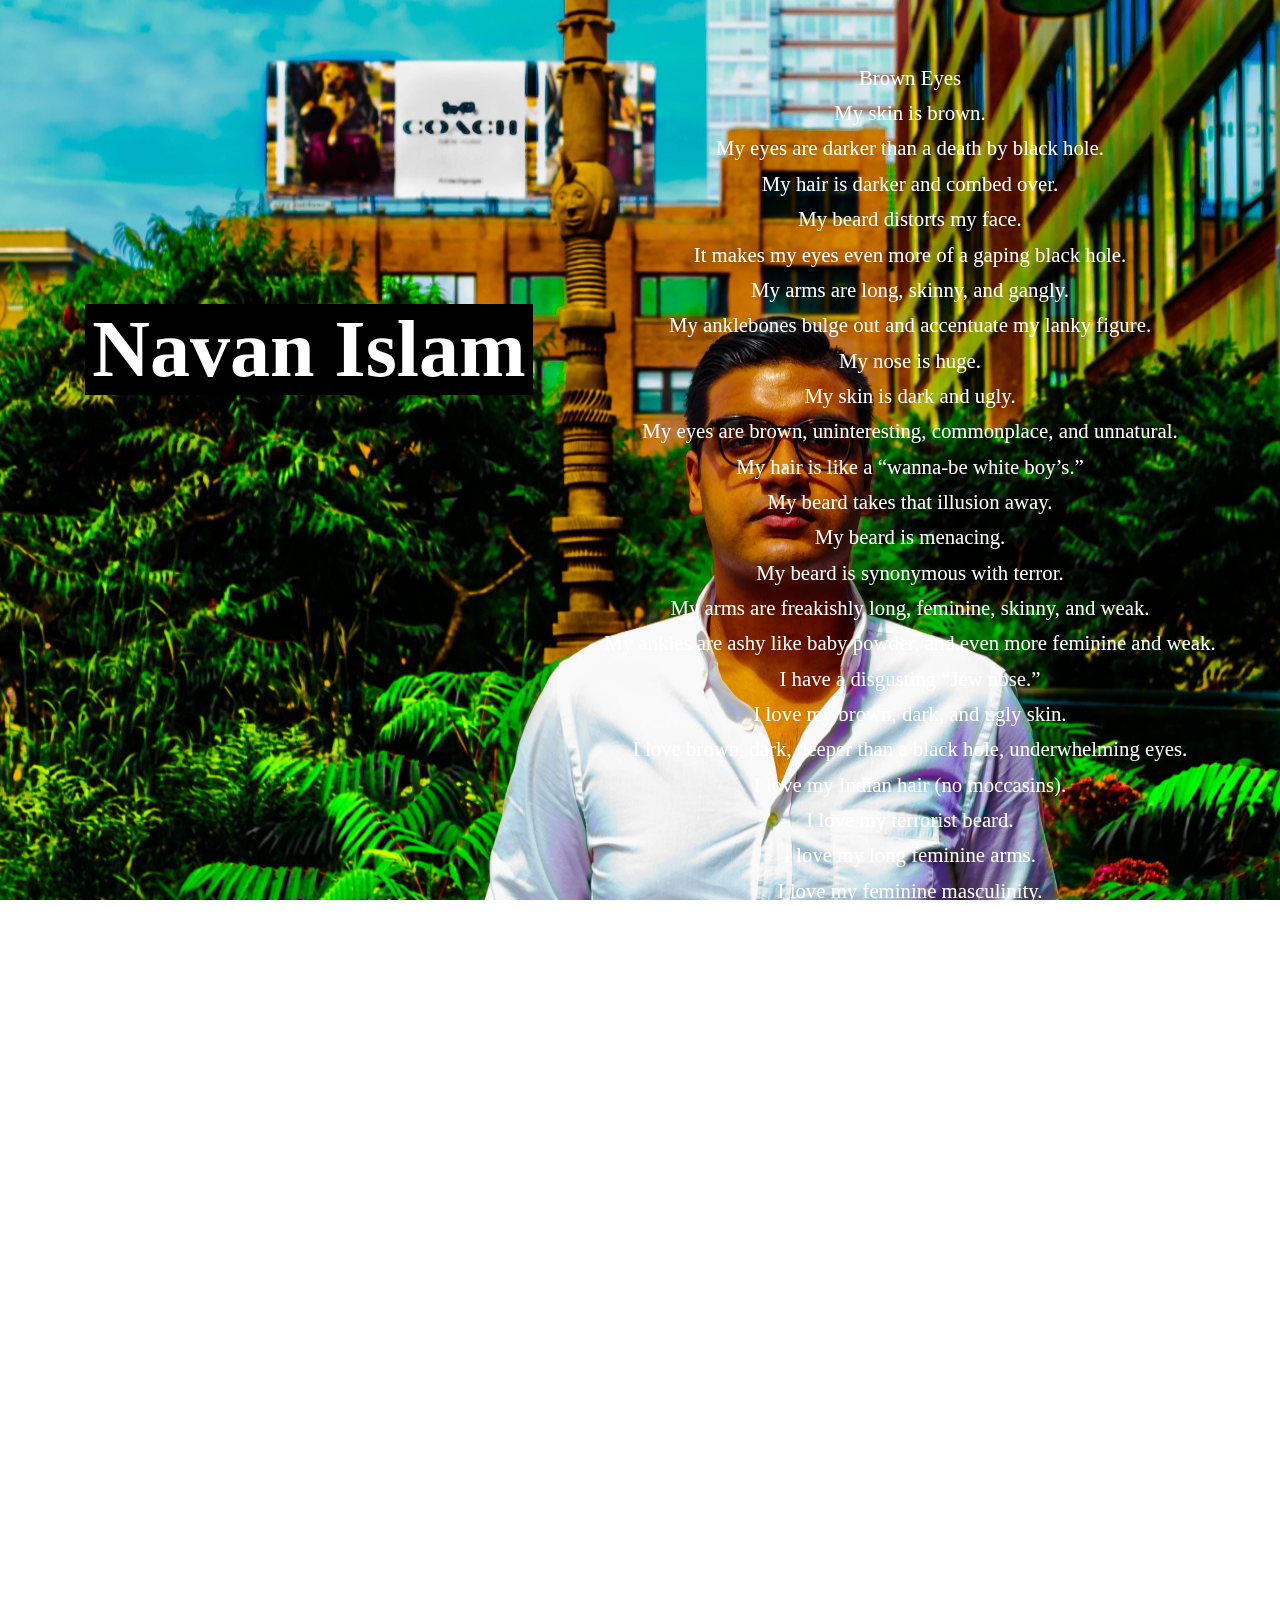
<file: index.html>
<!DOCTYPE html>
<html>
<head>
  <title>Navan Islam</title>
  <link rel="stylesheet" type="text/css" href="css/base.css">
</head>
<body>

  <div id="container">
    <div class="bg" style="background-color:red" 
        data-0="transform:translate3d(0%,0%,0); opacity:1"  
        data-5000="transform:translate3d(-100%,0%,0); opacity:0">
        <img src="img/shoot.jpg" style="height:100%; width:100%">
        <h1 class="logo left">Navan Islam</h1>
    </div>

    <div class="bg" style="background-color:green;" 
        data-0="transform:translate3d(100%,0%,0); opacity:0"    
        data-5000="transform:translate3d(0%,0%,0);opacity:1"
        data-10000="transform:translate3d(-100%,0%,0);opacity:0">
        <img src="img/rebel.jpg" style="height:100%; width:100%">
    </div>

    <div class="bg" style="background-color:orange" 
        data-5000="transform:translate3d(100%,0%,0); opacity:0"
        data-10000="transform:translate3d(0%,0%,0); opacity:1">
    </div>

    <div id="poem">
      <p>Brown Eyes</p>
      <p>My skin is brown.</p>
      <p>My eyes are darker than a death by black hole.</p>
      <p>My hair is darker and combed over. </p>
      <p>My beard distorts my face.</p>
      <p>It makes my eyes even more of a gaping black hole.</p>
      <p>My arms are long, skinny, and gangly.</p>
      <p>My anklebones bulge out and accentuate my lanky figure.</p>
      <p>My nose is huge.</p>
      <p>My skin is dark and ugly. </p>
      <p>My eyes are brown, uninteresting, commonplace, and unnatural.</p>
      <p>My hair is like a <q>wanna-be white boy&rsquo;s.</q></p>
      <p>My beard takes that illusion away.</p>
      <p>My beard is menacing.</p>
      <p>My beard is synonymous with terror.</p>
      <p>My arms are freakishly long, feminine, skinny, and weak.</p>
      <p>My ankles are ashy like baby powder, and even more feminine and weak.</p>
      <p>I have a disgusting <q>Jew nose.</q></p>
      <p>I love my brown, dark, and ugly skin.</p>
      <p>I love brown, dark, deeper than a black hole, underwhelming eyes.</p>
      <p>I love my Indian hair (no moccasins).</p>
      <p>I love my terrorist beard. </p>
      <p>I love my long feminine arms.</p>
      <p>I love my feminine masculinity.</p>
      <p>I love my ashy ankles.</p>
      <p>I love my big, disgusting <q>Jew nose.</q></p>
      <p>I am everything you want me to be and everything you never thought I was.</p>
      <p>My brown eyes too, are America.</p>
    </div>

  </div>

  <script src="//ajax.googleapis.com/ajax/libs/jquery/1.9.1/jquery.min.js"></script>
  
  <script type="text/javascript" src="js/skrollr.js"></script>
  <script type="text/javascript">skrollr.init();</script>


</body>
</html>
</file>
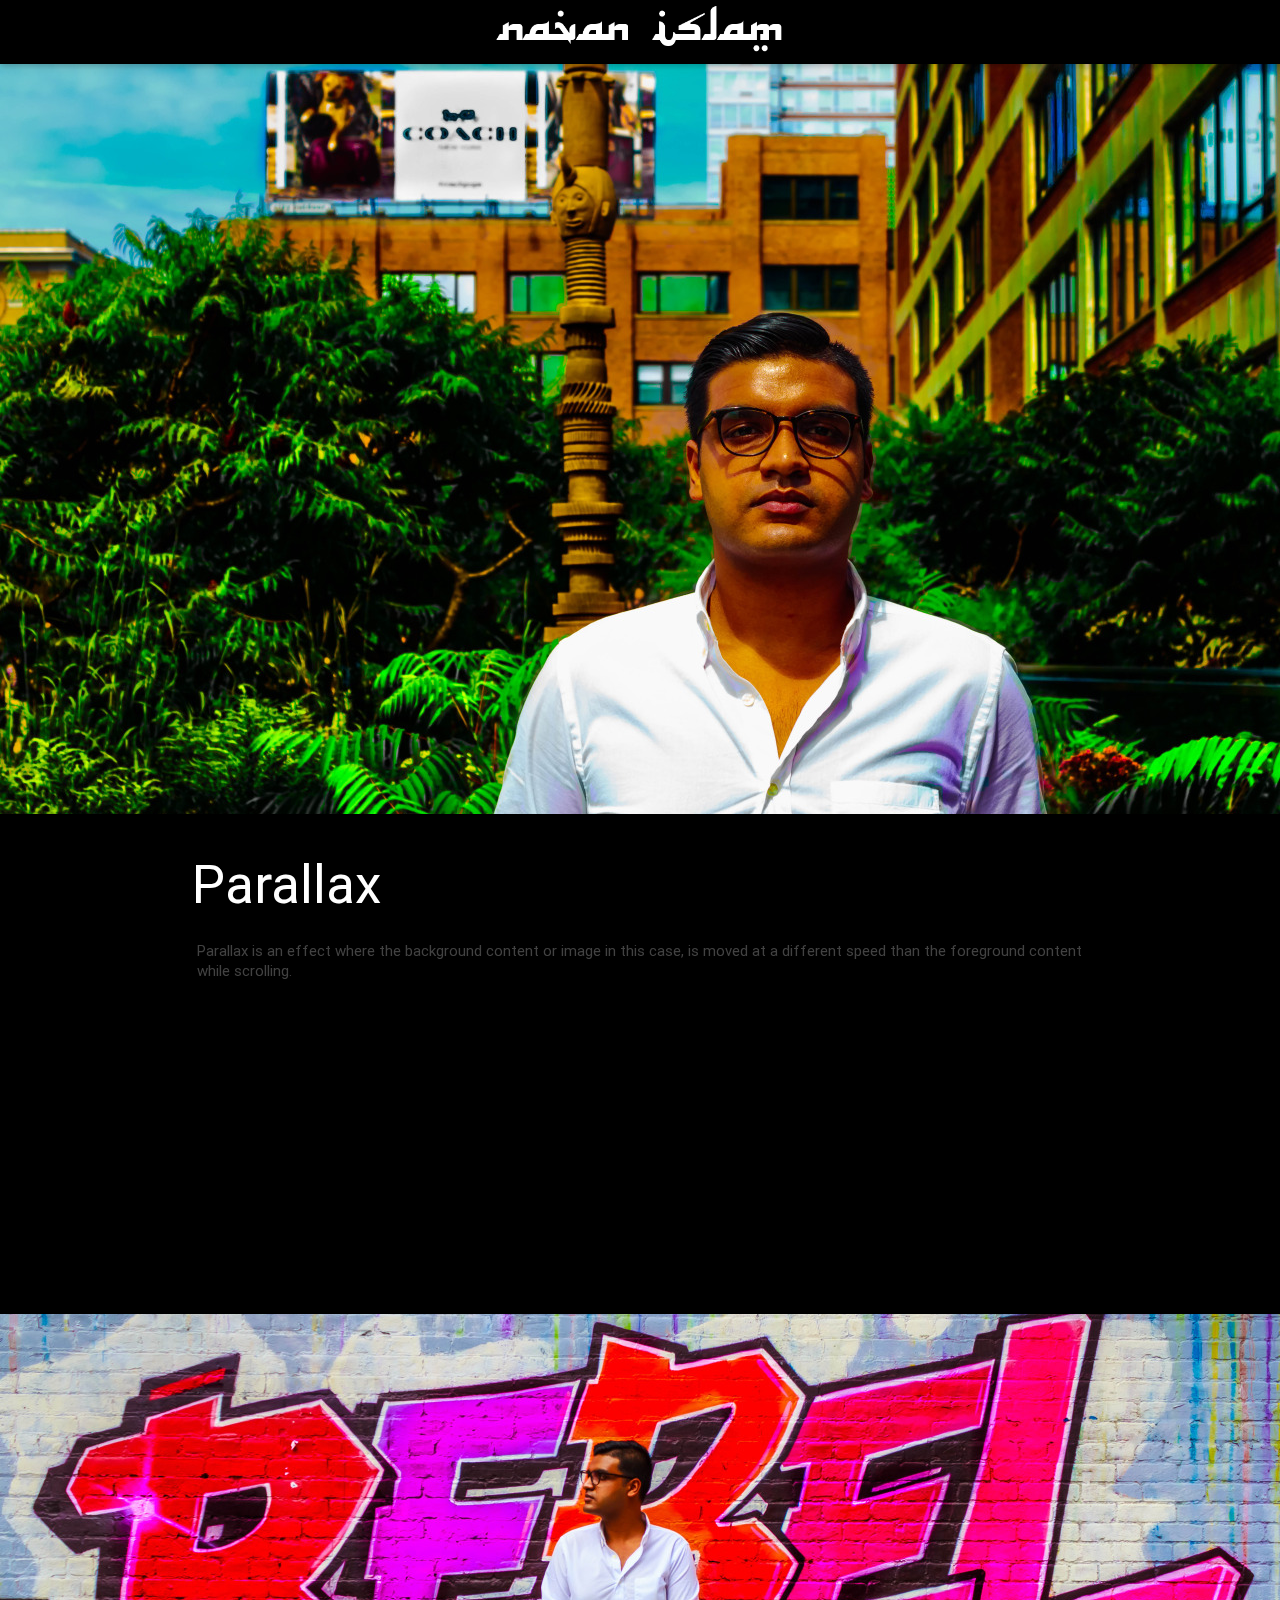
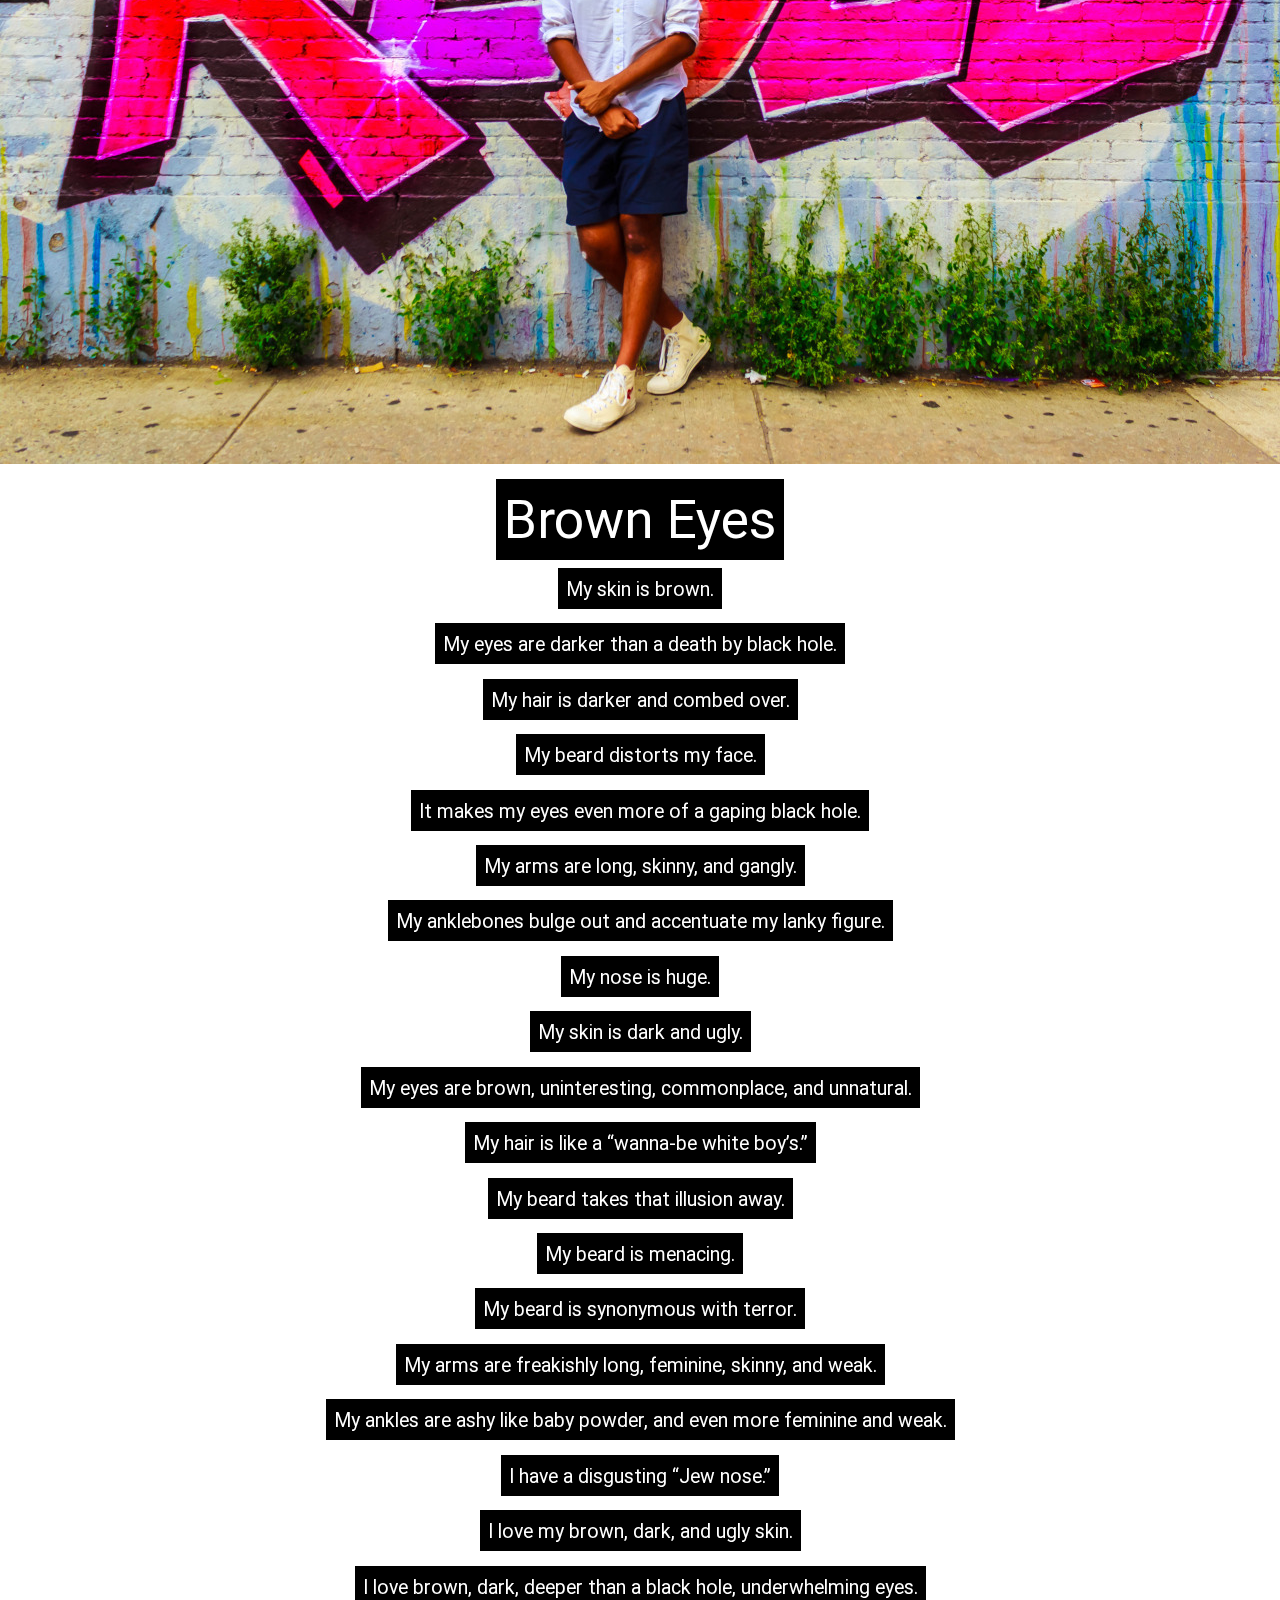
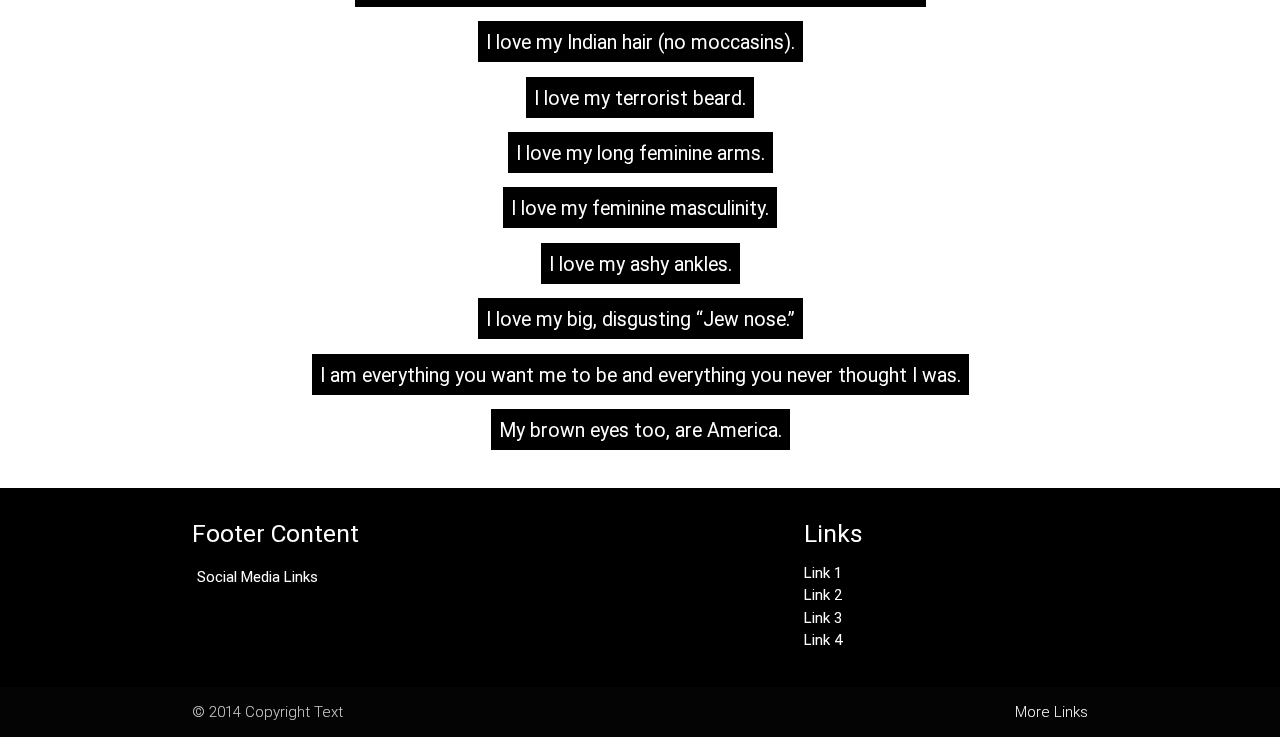
<file: vertical/index.html>
<!DOCTYPE html>
  <html>
    <head>
      <title>Navan Islam</title>
      <!--Import Google Icon Font-->
      <link href="http://fonts.googleapis.com/icon?family=Material+Icons" rel="stylesheet">
      <!--Import materialize.css-->
      <link type="text/css" rel="stylesheet" href="css/materialize.min.css"  media="screen,projection"/>
      <link type="text/css" rel="stylesheet" href="css/base.css"/>
      <link rel="stylesheet" href="css/main.css">

      <!--Let browser know website is optimized for mobile-->
      <meta name="viewport" content="width=device-width, initial-scale=1.0"/>
    </head>

    <body>

      <div id="loader-wrapper">
        <div id="loader"></div>
        <div class="loader-section section-left"></div>
        <div class="loader-section section-right"></div>
      </div>

      <nav>
        <div class="nav-wrapper black" style="/*padding-left:0.75cm;*/ padding-right:1cm;">
          <a href="#" class="brand-logo center"><img src="img/logo.png" style="width:50%; padding-top:5px;"></a>
          <!-- <ul id="nav-mobile" class="right hide-on-med-and-down">
            <li><a href="sass.html">Music</a></li>
            <li><a href="badges.html">Fashion</a></li>
            <li><a href="collapsible.html">Photography</a></li>
          </ul> -->
        </div>
      </nav>

      <div class="parallax-container">
        <div class="parallax"><img src="img/shoot.jpg"></div>
      </div>

      <div class="section black">
        <div class="row container" style="color:white;">
          <h2 class="header">Parallax</h2>
          <p class="grey-text text-darken-3 lighten-3">Parallax is an effect where the background content or image in this case, is moved at a different speed than the foreground content while scrolling.</p>
        </div>
      </div>

      <div class="parallax-container">
        <div class="parallax"><img src="img/rebel.jpg"></div>
      </div>

      <div class="poemContainer transparent">
        <div class="row container center">
          <h2 class="header"><span class="poem">Brown Eyes</span></h2>
          <p><span class="poem">My skin is brown.</span></p>
          <p><span class="poem">My eyes are darker than a death by black hole.</span></p>
          <p><span class="poem">My hair is darker and combed over.</span></p>
          <p><span class="poem">My beard distorts my face.</span></p>
          <p><span class="poem">It makes my eyes even more of a gaping black hole.</span></p>
          <p><span class="poem">My arms are long, skinny, and gangly.</span></p>
          <p><span class="poem">My anklebones bulge out and accentuate my lanky figure.</span></p>
          <p><span class="poem">My nose is huge.</span></p>
          <p><span class="poem">My skin is dark and ugly. </span></p>
          <p><span class="poem">My eyes are brown, uninteresting, commonplace, and unnatural.</span></p>
          <p><span class="poem">My hair is like a <q>wanna-be white boy&rsquo;s.</q></span></p>
          <p><span class="poem">My beard takes that illusion away.</span></p>
          <p><span class="poem">My beard is menacing.</span></p>
          <p><span class="poem">My beard is synonymous with terror.</span></p>
          <p><span class="poem">My arms are freakishly long, feminine, skinny, and weak.</span></p>
          <p><span class="poem">My ankles are ashy like baby powder, and even more feminine and weak.</span></p>
          <p><span class="poem">I have a disgusting <q>Jew nose.</q></span></p>
          <p><span class="poem">I love my brown, dark, and ugly skin.</span></p>
          <p><span class="poem">I love brown, dark, deeper than a black hole, underwhelming eyes.</span></p>
          <p><span class="poem">I love my Indian hair (no moccasins).</span></p>
          <p><span class="poem">I love my terrorist beard.</span></p>
          <p><span class="poem">I love my long feminine arms.</span></p>
          <p><span class="poem">I love my feminine masculinity.</span></p>
          <p><span class="poem">I love my ashy ankles.</span></p>
          <p><span class="poem">I love my big, disgusting <q>Jew nose.</q></span></p>
          <p><span class="poem">I am everything you want me to be and everything you never thought I was.</span></p>
          <p><span class="poem">My brown eyes too, are America.</span></p>
        </div>
      </div>

      <footer class="page-footer black">
        <div class="container">
          <div class="row">
            <div class="col l6 s12">
              <h5 class="white-text">Footer Content</h5>
              <p class="white-text text-lighten-4">Social Media Links</p>
            </div>
            <div class="col l4 offset-l2 s12">
              <h5 class="white-text">Links</h5>
              <ul>
                <li><a class="white-text text-lighten-3" href="#!">Link 1</a></li>
                <li><a class="white-text text-lighten-3" href="#!">Link 2</a></li>
                <li><a class="white-text text-lighten-3" href="#!">Link 3</a></li>
                <li><a class="white-text text-lighten-3" href="#!">Link 4</a></li>
              </ul>
            </div>
          </div>
        </div>
        <div class="footer-copyright">
          <div class="container">© 2014 Copyright Text
          <a class="white-text text-lighten-4 right" href="#!">More Links</a>
          </div>
        </div>
      </footer>
            
      <!--Import jQuery before materialize.js-->
      <script type="text/javascript" src="https://code.jquery.com/jquery-2.1.1.min.js"></script>
      <script type="text/javascript" src="js/materialize.min.js"></script>
      <script src="js/main.js"></script>

      <script type="text/javascript">
        $(document).ready(function(){
          $('.parallax').parallax();
        });
      </script>
    </body>
  </html>
</file>
<file: css/base.css>
html, body {
  margin: 0;
  height:100%;
}

#container {
    background-color:black;
    width:100%;   
    height:100%;
    overflow:hidden;
}
div {
   position:fixed;
}
.bg {
    width:100%; 
    height:100%; 
    /*position: relative;*/
}

img {
  position:relative;
}

.logo {
  color:white;
  font-size: 5em;
  background-color: black;
  width:35%;
  text-align: center;
}

.left {
  position: absolute;
  left: 85px;
  top: 250px;
}

p {
  font-size: 1.3em;
  line-height: 0.7;
  /*position:absolute;*/
  color:white;
}

#poem {
  width:50%;
  height: 100%;
  position: absolute;
  right:50px;
  top:50px;
  overflow: scroll;
  text-align: center;
}
</file>
<file: vertical/css/base.css>
html {
    background: url(../img/party.jpg) no-repeat center fixed;
    background-size: cover;
}

.parallax-container {
      height: 750px;
}

.section {
  height:500px;
}

.poem {
  background-color: black;
  color:white;
  padding: 8px;
}

.poemContainer h1, p {
  padding: 5px;
}

.poemContainer p {
  font-size: 1.3em;
}
</file>
<file: vertical/css/main.css>
/* 
 _____   _           _         _                        _                  
|_   _| | |         | |       | |                      | |                 
  | |   | |__   __ _| |_ ___  | |_ ___  _ __ ___   __ _| |_ ___   ___  ___ 
  | |   | '_ \ / _` | __/ _ \ | __/ _ \| '_ ` _ \ / _` | __/ _ \ / _ \/ __|
 _| |_  | | | | (_| | ||  __/ | || (_) | | | | | | (_| | || (_) |  __/\__ \
 \___/  |_| |_|\__,_|\__\___|  \__\___/|_| |_| |_|\__,_|\__\___/ \___||___/

Oh nice, welcome to the stylesheet of dreams. 
It has it all. Classes, ID's, comments...the whole lot:)
Enjoy responsibly!
@ihatetomatoes

*/

/* ==========================================================================
   Chrome Frame prompt
   ========================================================================== */

.chromeframe {
    margin: 0.2em 0;
    background: black;
    color: #222222;
    padding: 0.2em 0;
}

/* ==========================================================================
   Author's custom styles
   ========================================================================== */
p {
    line-height: 1.33em;
    color: #7E7E7E;
}
h1 {
    color: #EEEEEE;
}

#loader-wrapper {
    position: fixed;
    top: 0;
    left: 0;
    width: 100%;
    height: 100%;
    z-index: 1000;
}
#loader {
    display: block;
    position: relative;
    left: 50%;
    top: 50%;
    width: 150px;
    height: 150px;
    margin: -75px 0 0 -75px;
    border-radius: 50%;
    border: 3px solid transparent;
    border-top-color: #3498db;

    -webkit-animation: spin 2s linear infinite; /* Chrome, Opera 15+, Safari 5+ */
    animation: spin 2s linear infinite; /* Chrome, Firefox 16+, IE 10+, Opera */

    z-index: 1001;
}

    #loader:before {
        content: "";
        position: absolute;
        top: 5px;
        left: 5px;
        right: 5px;
        bottom: 5px;
        border-radius: 50%;
        border: 3px solid transparent;
        border-top-color: #e74c3c;

        -webkit-animation: spin 3s linear infinite; /* Chrome, Opera 15+, Safari 5+ */
        animation: spin 3s linear infinite; /* Chrome, Firefox 16+, IE 10+, Opera */
    }

    #loader:after {
        content: "";
        position: absolute;
        top: 15px;
        left: 15px;
        right: 15px;
        bottom: 15px;
        border-radius: 50%;
        border: 3px solid transparent;
        border-top-color: #f9c922;

        -webkit-animation: spin 1.5s linear infinite; /* Chrome, Opera 15+, Safari 5+ */
          animation: spin 1.5s linear infinite; /* Chrome, Firefox 16+, IE 10+, Opera */
    }

    @-webkit-keyframes spin {
        0%   { 
            -webkit-transform: rotate(0deg);  /* Chrome, Opera 15+, Safari 3.1+ */
            -ms-transform: rotate(0deg);  /* IE 9 */
            transform: rotate(0deg);  /* Firefox 16+, IE 10+, Opera */
        }
        100% {
            -webkit-transform: rotate(360deg);  /* Chrome, Opera 15+, Safari 3.1+ */
            -ms-transform: rotate(360deg);  /* IE 9 */
            transform: rotate(360deg);  /* Firefox 16+, IE 10+, Opera */
        }
    }
    @keyframes spin {
        0%   { 
            -webkit-transform: rotate(0deg);  /* Chrome, Opera 15+, Safari 3.1+ */
            -ms-transform: rotate(0deg);  /* IE 9 */
            transform: rotate(0deg);  /* Firefox 16+, IE 10+, Opera */
        }
        100% {
            -webkit-transform: rotate(360deg);  /* Chrome, Opera 15+, Safari 3.1+ */
            -ms-transform: rotate(360deg);  /* IE 9 */
            transform: rotate(360deg);  /* Firefox 16+, IE 10+, Opera */
        }
    }

    #loader-wrapper .loader-section {
        position: fixed;
        top: 0;
        width: 51%;
        height: 100%;
        background: black;
        z-index: 1000;
        -webkit-transform: translateX(0);  /* Chrome, Opera 15+, Safari 3.1+ */
        -ms-transform: translateX(0);  /* IE 9 */
        transform: translateX(0);  /* Firefox 16+, IE 10+, Opera */
    }

    #loader-wrapper .loader-section.section-left {
        left: 0;
    }

    #loader-wrapper .loader-section.section-right {
        right: 0;
    }

    /* Loaded */
    .loaded #loader-wrapper .loader-section.section-left {
        -webkit-transform: translateX(-100%);  /* Chrome, Opera 15+, Safari 3.1+ */
            -ms-transform: translateX(-100%);  /* IE 9 */
                transform: translateX(-100%);  /* Firefox 16+, IE 10+, Opera */

        -webkit-transition: all 0.7s 0.3s cubic-bezier(0.645, 0.045, 0.355, 1.000);  
                transition: all 0.7s 0.3s cubic-bezier(0.645, 0.045, 0.355, 1.000);
    }

    .loaded #loader-wrapper .loader-section.section-right {
        -webkit-transform: translateX(100%);  /* Chrome, Opera 15+, Safari 3.1+ */
            -ms-transform: translateX(100%);  /* IE 9 */
                transform: translateX(100%);  /* Firefox 16+, IE 10+, Opera */

-webkit-transition: all 0.7s 0.3s cubic-bezier(0.645, 0.045, 0.355, 1.000);  
        transition: all 0.7s 0.3s cubic-bezier(0.645, 0.045, 0.355, 1.000);
    }
    
    .loaded #loader {
        opacity: 0;
        -webkit-transition: all 0.3s ease-out;  
                transition: all 0.3s ease-out;
    }
    .loaded #loader-wrapper {
        visibility: hidden;

        -webkit-transform: translateY(-100%);  /* Chrome, Opera 15+, Safari 3.1+ */
            -ms-transform: translateY(-100%);  /* IE 9 */
                transform: translateY(-100%);  /* Firefox 16+, IE 10+, Opera */

        -webkit-transition: all 0.3s 1s ease-out;  
                transition: all 0.3s 1s ease-out;
    }
    
    /* JavaScript Turned Off */
    .no-js #loader-wrapper {
        display: none;
    }
    .no-js h1 {
        color: #222222;
    }

    #content {
        margin: 0 auto;
        padding-bottom: 50px;
        width: 80%;
        max-width: 978px;
    }  






/* ==========================================================================
   Helper classes
   ========================================================================== */

/*
 * Image replacement
 */

.ir {
    background-color: transparent;
    border: 0;
    overflow: hidden;
    /* IE 6/7 fallback */
    *text-indent: -9999px;
}

.ir:before {
    content: "";
    display: block;
    width: 0;
    height: 150%;
}

/*
 * Hide from both screenreaders and browsers: h5bp.com/u
 */

.hidden {
    display: none !important;
    visibility: hidden;
}

/*
 * Hide only visually, but have it available for screenreaders: h5bp.com/v
 */

.visuallyhidden {
    border: 0;
    clip: rect(0 0 0 0);
    height: 1px;
    margin: -1px;
    overflow: hidden;
    padding: 0;
    position: absolute;
    width: 1px;
}

/*
 * Extends the .visuallyhidden class to allow the element to be focusable
 * when navigated to via the keyboard: h5bp.com/p
 */

.visuallyhidden.focusable:active,
.visuallyhidden.focusable:focus {
    clip: auto;
    height: auto;
    margin: 0;
    overflow: visible;
    position: static;
    width: auto;
}

/*
 * Hide visually and from screenreaders, but maintain layout
 */

.invisible {
    visibility: hidden;
}

/*
 * Clearfix: contain floats
 *
 * For modern browsers
 * 1. The space content is one way to avoid an Opera bug when the
 *    `contenteditable` attribute is included anywhere else in the document.
 *    Otherwise it causes space to appear at the top and bottom of elements
 *    that receive the `clearfix` class.
 * 2. The use of `table` rather than `block` is only necessary if using
 *    `:before` to contain the top-margins of child elements.
 */

.clearfix:before,
.clearfix:after {
    content: " "; /* 1 */
    display: table; /* 2 */
}

.clearfix:after {
    clear: both;
}

/*
 * For IE 6/7 only
 * Include this rule to trigger hasLayout and contain floats.
 */

.clearfix {
    *zoom: 1;
}

/* ==========================================================================
   EXAMPLE Media Queries for Responsive Design.
   These examples override the primary ('mobile first') styles.
   Modify as content requires.
   ========================================================================== */

@media only screen and (min-width: 35em) {
    /* Style adjustments for viewports that meet the condition */
}

@media print,
       (-o-min-device-pixel-ratio: 5/4),
       (-webkit-min-device-pixel-ratio: 1.25),
       (min-resolution: 120dpi) {
    /* Style adjustments for high resolution devices */
}

/* ==========================================================================
   Print styles.
   Inlined to avoid required HTTP connection: h5bp.com/r
   ========================================================================== */

@media print {
    * {
        background: transparent !important;
        color: #000 !important; /* Black prints faster: h5bp.com/s */
        box-shadow: none !important;
        text-shadow: none !important;
    }

    a,
    a:visited {
        text-decoration: underline;
    }

    a[href]:after {
        content: " (" attr(href) ")";
    }

    abbr[title]:after {
        content: " (" attr(title) ")";
    }

    /*
     * Don't show links for images, or javascript/internal links
     */

    .ir a:after,
    a[href^="javascript:"]:after,
    a[href^="#"]:after {
        content: "";
    }

    pre,
    blockquote {
        border: 1px solid #999;
        page-break-inside: avoid;
    }

    thead {
        display: table-header-group; /* h5bp.com/t */
    }

    tr,
    img {
        page-break-inside: avoid;
    }

    img {
        max-width: 100% !important;
    }

    @page {
        margin: 0.5cm;
    }

    p,
    h2,
    h3 {
        orphans: 3;
        widows: 3;
    }

    h2,
    h3 {
        page-break-after: avoid;
    }
}

/* 
	Ok so you have made it this far, that means you are very keen to on my code. 
	Anyway I don't really mind it. This is a great way to learn so you actually doing the right thing:)
	Follow me @ihatetomatoes
*/
</file>
